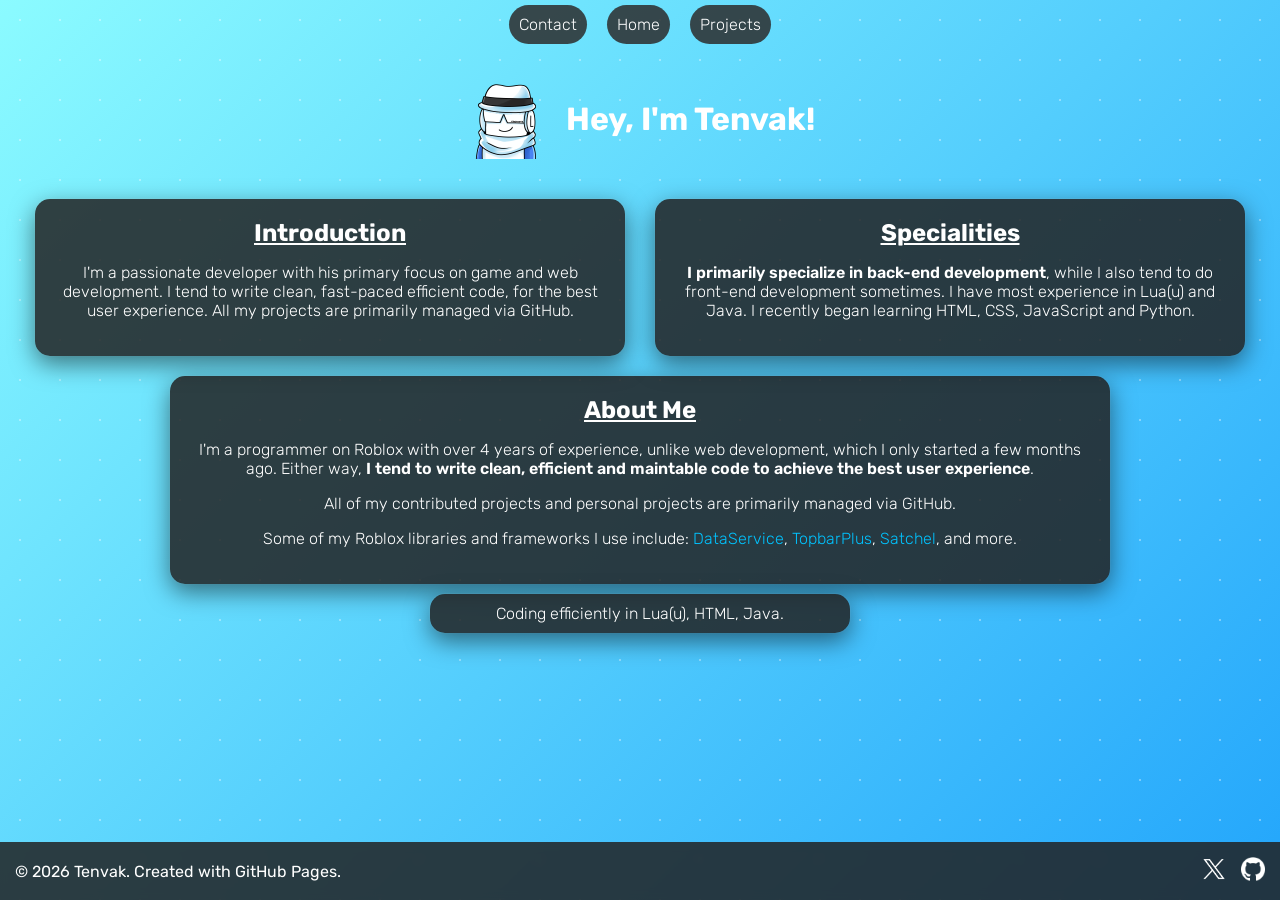
<file: index.html>
<!DOCTYPE html>
<html>
    <head>
        <title>Tenvak</title>
        <meta name="viewport" content="width=device-width, initial-scale=1.0">
        <link rel="icon" href="images/favicon(2).ico" type="image/x-icon">
        <link rel="stylesheet" href="styles/base.css">
        <link rel="stylesheet" href="styles/home.css">
        <link rel="stylesheet" href="styles/footer.css">
    </head>
    <body>
        <div class="main-content">
            <div class="row">
                <a href="contact.html" class="button" style="font-weight: lighter;">Contact</a>
                <a href="index.html" class="button" style="font-weight: lighter;">Home</a>
                <a href="projects.html" class="button" style="font-weight: lighter;">Projects</a>
            </div>

            <div class="header-container floating" style="margin: 20px auto;">
                <img src="images/profile.png" alt="tenvakprofile">
                <h1>Hey, I'm Tenvak!</h1>
            </div>
            
            <div class="row">
                <div class="content-div">
                    <h2 style="text-decoration: underline;">Introduction</h2>
                    <p style="font-weight: 100;">
                        I'm a passionate developer with his primary
                        focus on game and web development. I tend to write
                        clean, fast-paced efficient code, for the best
                        user experience. All my projects are primarily managed
                        via GitHub.
                    </p>
                </div>

                <div class="content-div">
                    <h2 style="text-decoration: underline;">Specialities </h2>
                    <p style="font-weight: 100;">
                        <span class="bold-text">I primarily specialize in back-end development</span>, while I also tend to
                        do front-end development sometimes. I have most experience in Lua(u) and Java. I
                        recently began learning HTML, CSS, JavaScript and Python.
                    </p>
                </div>
            </div>

            <div class="content-div" style="margin: 10px auto; max-width: 900px; flex: none;">
                <h2 style="text-decoration: underline;">About Me</h2>
                <p>
                    I'm a programmer on Roblox with over 4 years of experience, unlike web development,
                    which I only started a few months ago. Either way, <span class="bold-text"> I tend to write clean, efficient and maintable
                    code to achieve the best user experience</span>.
                </p>
                <p>
                    All of my contributed projects and personal projects are primarily managed via GitHub.
                </p>
                <p>
                    Some of my Roblox libraries and frameworks I use include:
                    <a href="https://github.com/leifstout/dataService">DataService</a>,
                    <a href="https://github.com/1ForeverHD/TopbarPlus">TopbarPlus</a>,
                    <a href="https://github.com/ryanlua/satchel">Satchel</a>, and more.
                </p>
            </div>

            <div class="content-div" style="padding: 10px; margin: 10px auto; max-width: 400px; flex: none;">
                <p style="font-weight: 100; margin: 0; text-align: center;">
                    Coding efficiently in Lua(u), HTML, Java.
                </p>
            </div>
        </div>

        <div class="footer">
            <div class="footer-left">
                © 2026 Tenvak. Created with GitHub Pages.
            </div>

            <div class="footer-right">
                <a href="https://x.com/tenvakroblox" target="_blank">
                    <img src="images/Logos/xlogo.png" alt="X" class="footer-icon">
                </a>

                <a href="https://github.com/UserTenvak" target="_blank">
                    <img src="images/Logos/githublogo.png" alt="GitHub" class="footer-icon">
                </a>
            </div>
        </div>
    </body>
</html>
</file>
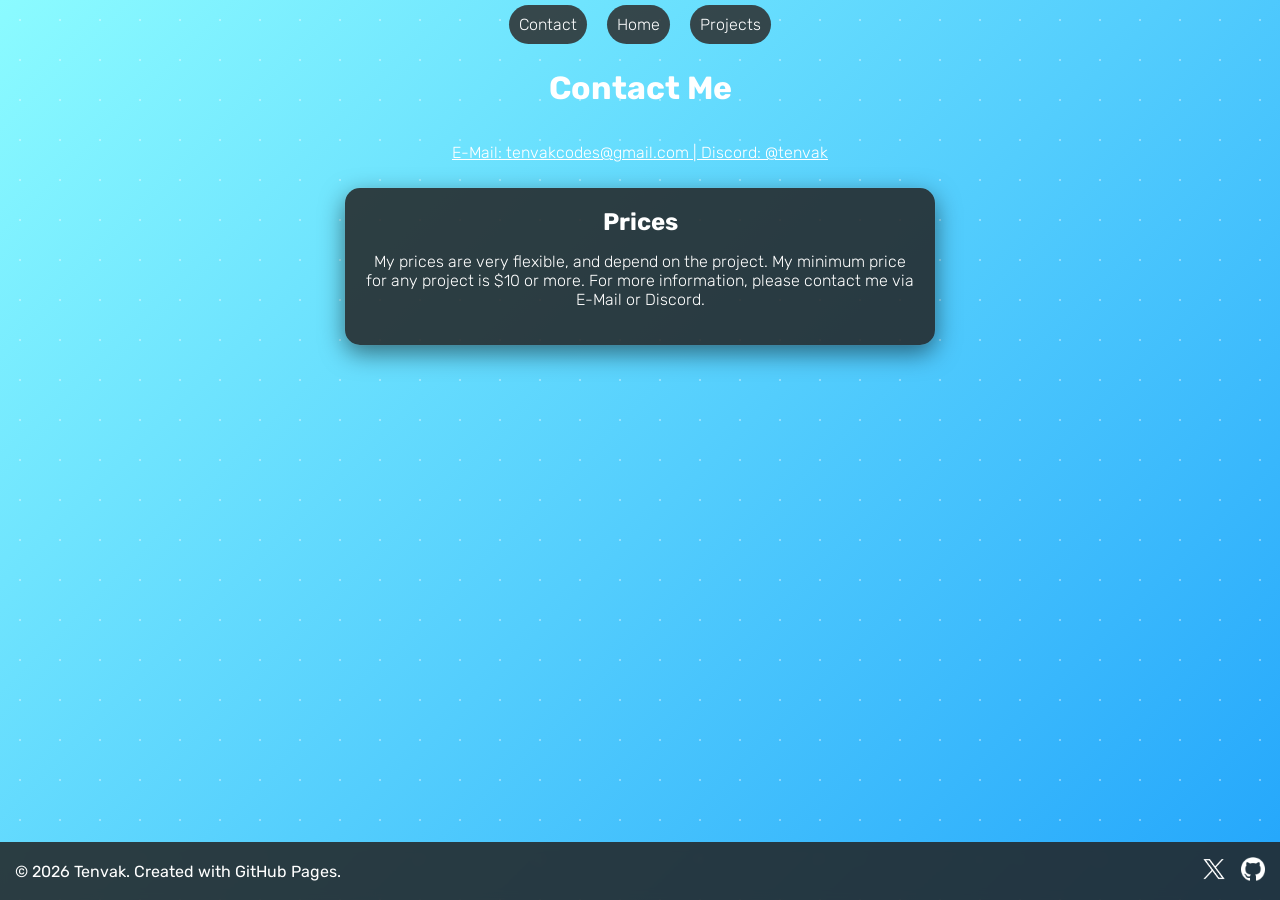
<file: contact.html>
<!DOCTYPE html>
<html>
    <head>
        <title>Contact | Tenvak</title>
        <meta name="viewport" content="width=device-width, initial-scale=1.0">
        <link rel="icon" href="images/favicon(2).ico" type="image/x-icon">
        <link rel="stylesheet" href="styles/base.css">
        <link rel="stylesheet" href="styles/contact.css">
        <link rel="stylesheet" href="styles/footer.css">
    </head>
    </head>
    <body>
        <div class="row">
            <a href="contact.html" class="button" style="font-weight: lighter;">Contact</a>
            <a href="index.html" class="button" style="font-weight: lighter;">Home</a>
            <a href="projects.html" class="button" style="font-weight: lighter;">Projects</a>
        </div>

        <h1 style="margin: 20px auto;">Contact Me</h1>
        <p style="text-decoration: underline;">E-Mail: tenvakcodes@gmail.com | Discord: @tenvak</p>
        <div class="data-container">
            <h2>Prices</h2>
            <p>
                My prices are very flexible, and depend on the project. My minimum price for any
                project is $10 or more. For more information, please contact me via E-Mail or Discord.
            </p>
        </div>

        <div class="footer">
            <div class="footer-left">
                © 2026 Tenvak. Created with GitHub Pages.
            </div>

            <div class="footer-right">
                <a href="https://x.com/tenvakroblox" target="_blank">
                    <img src="images/Logos/xlogo.png" alt="X" class="footer-icon">
                </a>

                <a href="https://github.com/UserTenvak" target="_blank">
                    <img src="images/Logos/githublogo.png" alt="GitHub" class="footer-icon">
                </a>
            </div>
        </div>
    </body>
</html>
</file>
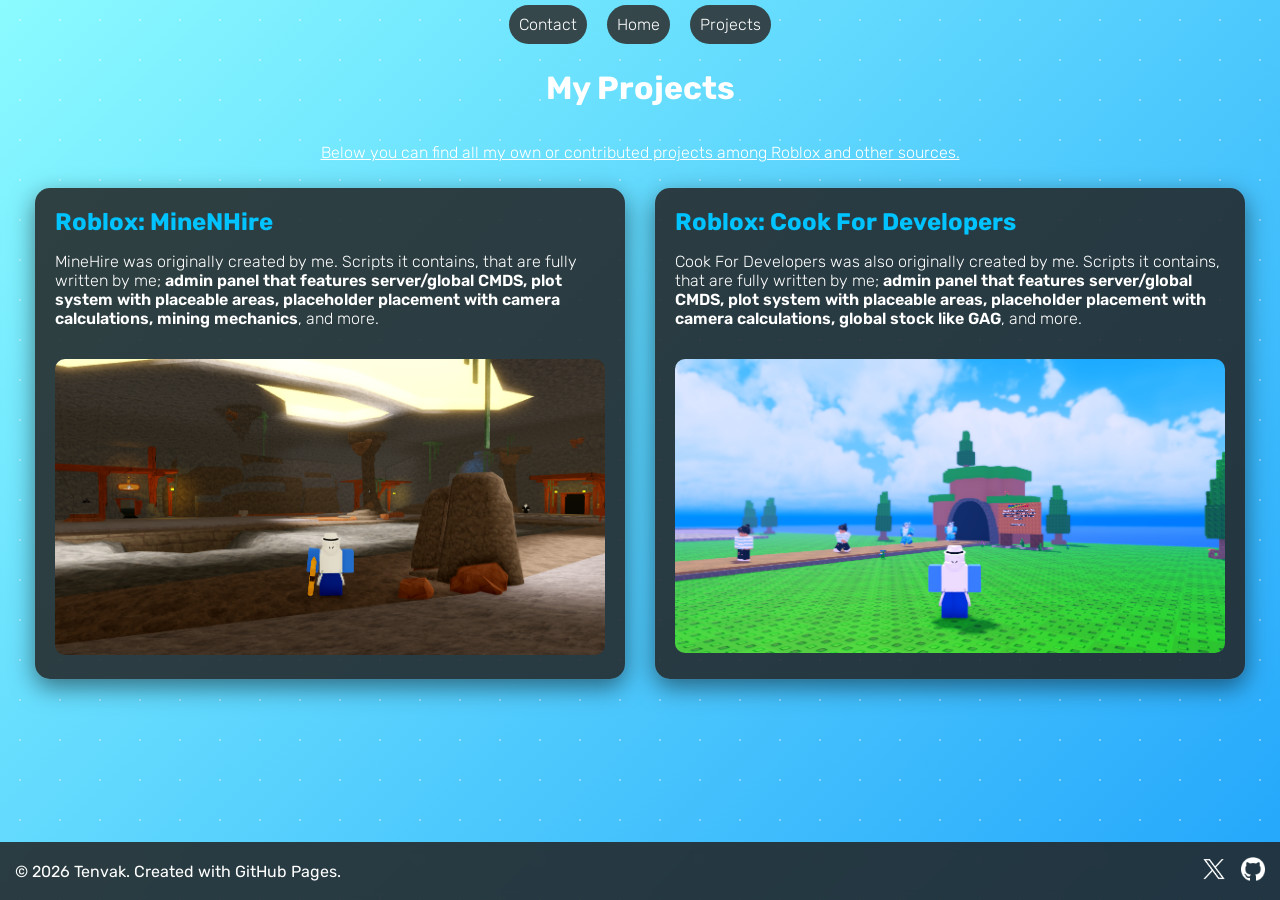
<file: projects.html>
<!DOCTYPE html>
<html>
    <head>
        <title>Projects | Tenvak</title>
        <meta name="viewport" content="width=device-width, initial-scale=1.0">
        <link rel="icon" href="images/favicon(2).ico" type="image/x-icon">
        <link rel="stylesheet" href="styles/base.css">
        <link rel="stylesheet" href="styles/projects.css">
        <link rel="stylesheet" href="styles/footer.css">
    </head>
    <body>
        <div class="row">
            <a href="contact.html" class="button" style="font-weight: lighter;">Contact</a>
            <a href="index.html" class="button" style="font-weight: lighter;">Home</a>
            <a href="projects.html" class="button" style="font-weight: lighter;">Projects</a>
        </div>

        <h1 style="margin: 20px auto;">My Projects</h1>
        <p style="font-weight: 200; text-decoration: underline;">
            Below you can find all my own or contributed projects among
            Roblox and other sources.
        </p>

        <div class="row">
            <div class="project-div">
                <h2>
                    <a href="https://www.roblox.com/games/108521700766187/MineNHire"
                    target="_blank"
                    class="link",
                    >
                        Roblox: MineNHire
                    </a>
                </h2>
                <p style="font-weight: 100;">
                    MineHire was originally created by me. Scripts it contains, that are fully written
                    by me; <span class="bold-text">admin panel that features server/global CMDS, 
                    plot system with placeable areas,
                    placeholder placement with camera calculations, mining mechanics</span>, and more.
                </p>
                <img src="images/Work/minenhire.png" alt="MineNHire Screenshot" class="project-image">
            </div>

            <div class="project-div">
                <h2>
                    <a href="https://www.roblox.com/games/90070209449079/Cook-for-Developers"
                    target="_blank"
                    >
                        Roblox: Cook For Developers
                    </a>
                </h2>
                <p style="font-weight: 100;">
                    Cook For Developers was also originally created by me. Scripts it contains, that are fully written
                    by me; <span class="bold-text">admin panel that features server/global CMDS, 
                    plot system with placeable areas,
                    placeholder placement with camera calculations, global stock like GAG</span>, and more.
                </p>
                <img src="images/Work/cookfordevelopers.png" alt="MineNHire Screenshot" class="project-image">
            </div>
        </div>

        <div class="footer">
            <div class="footer-left">
                © 2026 Tenvak. Created with GitHub Pages.
            </div>

            <div class="footer-right">
                <a href="https://x.com/tenvakroblox" target="_blank">
                    <img src="images/Logos/xlogo.png" alt="X" class="footer-icon">
                </a>

                <a href="https://github.com/UserTenvak" target="_blank">
                    <img src="images/Logos/githublogo.png" alt="GitHub" class="footer-icon">
                </a>
            </div>
        </div>
    </body>
</html>
</file>
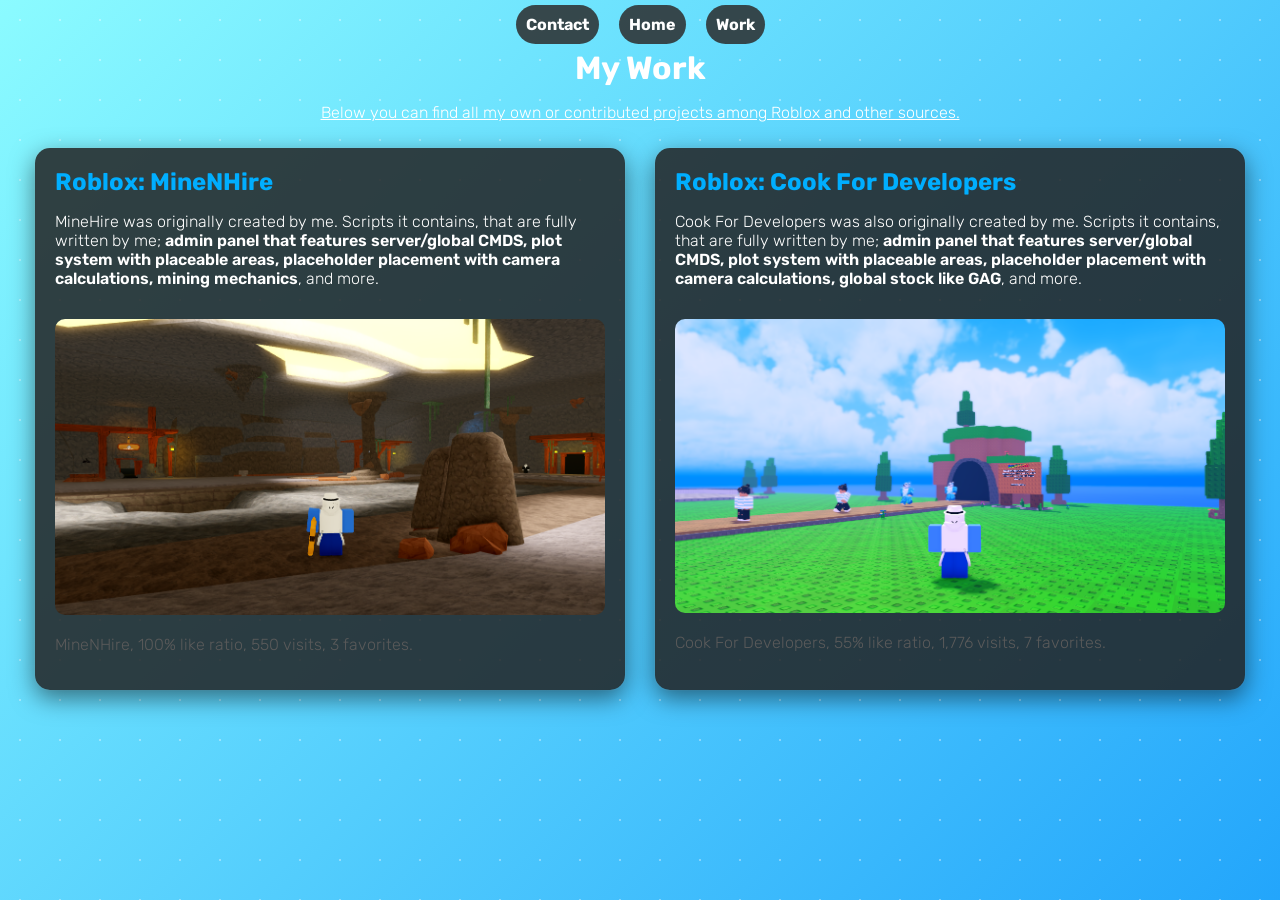
<file: work.html>
<!DOCTYPE html>
<html>
    <head>
        <title>Work - Tenvak's Portfolio</title>
        <meta name="viewport" content="width=device-width, initial-scale=1.0">
        <link rel="icon" href="images/favicon.ico" type="image/x-icon">
        <link rel="stylesheet" href="styles/base.css">
        <link rel="stylesheet" href="styles/work.css">
    </head>
    <body>
        <div class="row">
            <a href="contact.html" class="button">Contact</a>
            <a href="index.html" class="button">Home</a>
            <a href="work.html" class="button">Work</a>
        </div>

        <h1>My Work</h1>
        <p style="font-weight: 200; text-decoration: underline;">
            Below you can find all my own or contributed projects among
            Roblox and other sources.
        </p>

        <div class="row">
            <div class="work-div">
                <h2>
                    <a href="https://www.roblox.com/games/108521700766187/MineNHire"
                    target="_blank"
                    style="color: rgb(0, 174, 255);"
                    >
                        Roblox: MineNHire
                    </a>
                </h2>
                <p style="font-weight: 100;">
                    MineHire was originally created by me. Scripts it contains, that are fully written
                    by me; <span class="bold-text">admin panel that features server/global CMDS, 
                    plot system with placeable areas,
                    placeholder placement with camera calculations, mining mechanics</span>, and more.
                </p>
                <img src="images/Work/minenhire.png" alt="MineNHire Screenshot" class="project-image">
                <p style="color: rgb(90, 90, 90)">MineNHire, 100% like ratio, 550 visits, 3 favorites.</p>
            </div>

            <div class="work-div">
                <h2>
                    <a href="https://www.roblox.com/games/90070209449079/Cook-for-Developers"
                    target="_blank"
                    style="color: rgb(0, 174, 255);"
                    >
                        Roblox: Cook For Developers
                    </a>
                </h2>
                <p style="font-weight: 100;">
                    Cook For Developers was also originally created by me. Scripts it contains, that are fully written
                    by me; <span class="bold-text">admin panel that features server/global CMDS, 
                    plot system with placeable areas,
                    placeholder placement with camera calculations, global stock like GAG</span>, and more.
                </p>
                <img src="images/Work/cookfordevelopers.png" alt="MineNHire Screenshot" class="project-image">
                <p style="color: rgb(90, 90, 90)">Cook For Developers, 55% like ratio, 1,776 visits, 7 favorites.</p>
            </div>
        </div>
    </body>
</html>
</file>
<file: styles/base.css>
@import url('https://fonts.googleapis.com/css2?family=Rubik:wght@400;700&display=swap');

@keyframes float {
    0% { transform: translateY(0); }
    50% { transform: translateY(-5px); }
    100% { transform: translateY(0); }
}

@keyframes glow {
  0%, 100% { box-shadow: 0 0 10px #0431fa; }
  50% { box-shadow: 0 0 20px #0026ff; }
}

@keyframes gradientShift {
  0% { background-position: 0% 50%; }
  50% { background-position: 100% 50%; }
  100% { background-position: 0% 50%; }
}

:root {
    --white: rgb(255, 255, 255);
    --link-color: rgb(0, 195, 255);
    --dark-bg: rgba(34, 34, 34, 0.85);
}

html {
    height: -webkit-fill-available; 
    background: var(--dark-bg);
    overscroll-behavior: none;
    overflow-y: auto;
    overflow-x: hidden;
}

body {
    min-height: 100vh;
    display: flex;
    flex-direction: column;
    height: auto;
    
    overflow-y: visible; 
    overflow-x: hidden;
    margin: 0;
    padding: 0;
    
    text-align: center;
    font-family: "Rubik", sans-serif;
    color: var(--white);

    background: 
        radial-gradient(circle, rgba(255, 255, 255, 0.35) 1px, transparent 1px) repeat,
        linear-gradient(-45deg, #4f7eff, #32a5f1, #0089fa, #8bfbff);
    background-size: 40px 40px, 400% 400%;
    background-attachment: scroll; 
    animation: gradientShift 50s ease infinite;

    -webkit-font-smoothing: antialiased;
}

h1, h2 {
    color: var(--white);
    margin: 0;
}

p {
    font-weight: 100;
}

.bold-text {
    font-weight: 600;
}

.floating {
  animation: float 4s ease-in-out infinite;
}

.row {
    display: flex;
    flex-wrap: wrap;
    justify-content: center;
    gap: 10px;
}

.button {
    background-color: rgba(44, 44, 44, 0.85);
    color: var(--white);
    text-decoration: none;
    font-weight: bold;
    padding: 10px;
    border-radius: 45px;
    margin: 5px;
    transition: transform 0.2s;
}

.button:hover {
    transform: scale(1.05);
    animation: glow 2s infinite alternate;
}
</file>
<file: styles/home.css>
.main_content {
    flex: 1 0 auto;
    width: 100%;
    display: flex;
    flex-direction: column;
    align-items: center;
}

.content-div {
    background-color: var(--dark-bg);  
    border-radius: 15px;
    max-width: 550px;
    margin: 10px;
    padding: 20px;
    flex: 0 1 auto;
    transition: transform 0.2s, box-shadow 0.2s;
    box-shadow: 0 8px 24px rgba(0, 0, 0, 0.5), 
                0 0 0 1px rgba(255, 255, 255, 0.05); 
}

.content-div h2 a {
    color: var(--link-color);
    text-decoration: none;
}

.content-div h2 a:hover {
    text-decoration: underline;
}

.content-div p a {
    color: var(--link-color);
    text-decoration: none;
}

.content-div p a:hover {
    text-decoration: underline;
}

.content-div:hover {
  transform: scale(1.01);
}

.header-container {
    display: flex;
    align-items: center;
    justify-content: center;
    gap: 20px;
    padding: 10px;
}

.header-container img {
    max-height: 80px;
    max-width: 150px;
    border-radius: 3px;
}
</file>
<file: styles/footer.css>
.footer {
    position: relative; 
    margin-top: auto; 
    width: 100%;
    background-color: var(--dark-bg);
    color: var(--white);
    padding: 15px;
    flex-shrink: 0;
    z-index: 1000;
    backdrop-filter: blur(5px);
    display: flex;
    justify-content: space-between;
    align-items: center;
    flex-wrap: wrap;
    box-sizing: border-box;
}

.footer-left {
    text-align: left;
    flex: 1; 
    min-width: 200px; 
}

.footer-right {
    display: flex;
    gap: 15px;
    flex-wrap: wrap; 
    justify-content: flex-end;
    min-width: 100px; 
}

.footer-icon {
    width: 24px;
    height: 24px;
    cursor: pointer;
    transition: transform 0.2s;
    filter: brightness(0) invert(1); 
}

.footer-icon:hover {
    transform: scale(1.1);
}
</file>
<file: styles/contact.css>
.data-container {
    background-color: var(--dark-bg);
    border-radius: 15px;
    max-width: 550px;
    margin: 10px auto;
    padding: 20px;
    transition: transform 0.2s;
    box-shadow: 0 8px 24px rgba(0, 0, 0, 0.5), 
                0 0 0 1px rgba(255, 255, 255, 0.05); 
}

.data-container:hover {
    transform: scale(1.01);
}
</file>
<file: styles/projects.css>
.project-div {
    background-color: var(--dark-bg);
    border-radius: 15px;
    max-width: 550px;
    margin: 10px;
    padding: 20px;
    flex: 1 1 300px;
    text-align: left; 
    transition: transform 0.2s;
    box-shadow: 0 8px 24px rgba(0, 0, 0, 0.5), 
                0 0 0 1px rgba(255, 255, 255, 0.05); 
}

.project-div:hover {
    transform: scale(1.01);
}

.project-div h2 a {
    color: var(--link-color);
    text-decoration: none;
}

.project-div h2 a:hover {
    text-decoration: underline; 
}

.project-image {
    width: 100%;    
    max-height: 300px; 
    object-fit: cover;   
    border-radius: 10px;
    margin-top: 15px;  
}
</file>
<file: styles/work.css>
.work-div {
    background-color: var(--dark-bg);
    border-radius: 15px;
    max-width: 550px;
    margin: 10px;
    padding: 20px;
    flex: 1 1 300px;
    text-align: left; 
    transition: transform 0.2s;
    box-shadow: 0 8px 24px rgba(0, 0, 0, 0.5), 
                0 0 0 1px rgba(255, 255, 255, 0.05); 
}

.work-div:hover {
    transform: scale(1.01);
}

.work-div h2 a {
    color: var(--link-color);
    text-decoration: none;
}

.work-div h2 a:hover {
    text-decoration: underline; 
}

.project-image {
    width: 100%;    
    max-height: 300px; 
    object-fit: cover;   
    border-radius: 10px;
    margin-top: 15px;  
}
</file>
